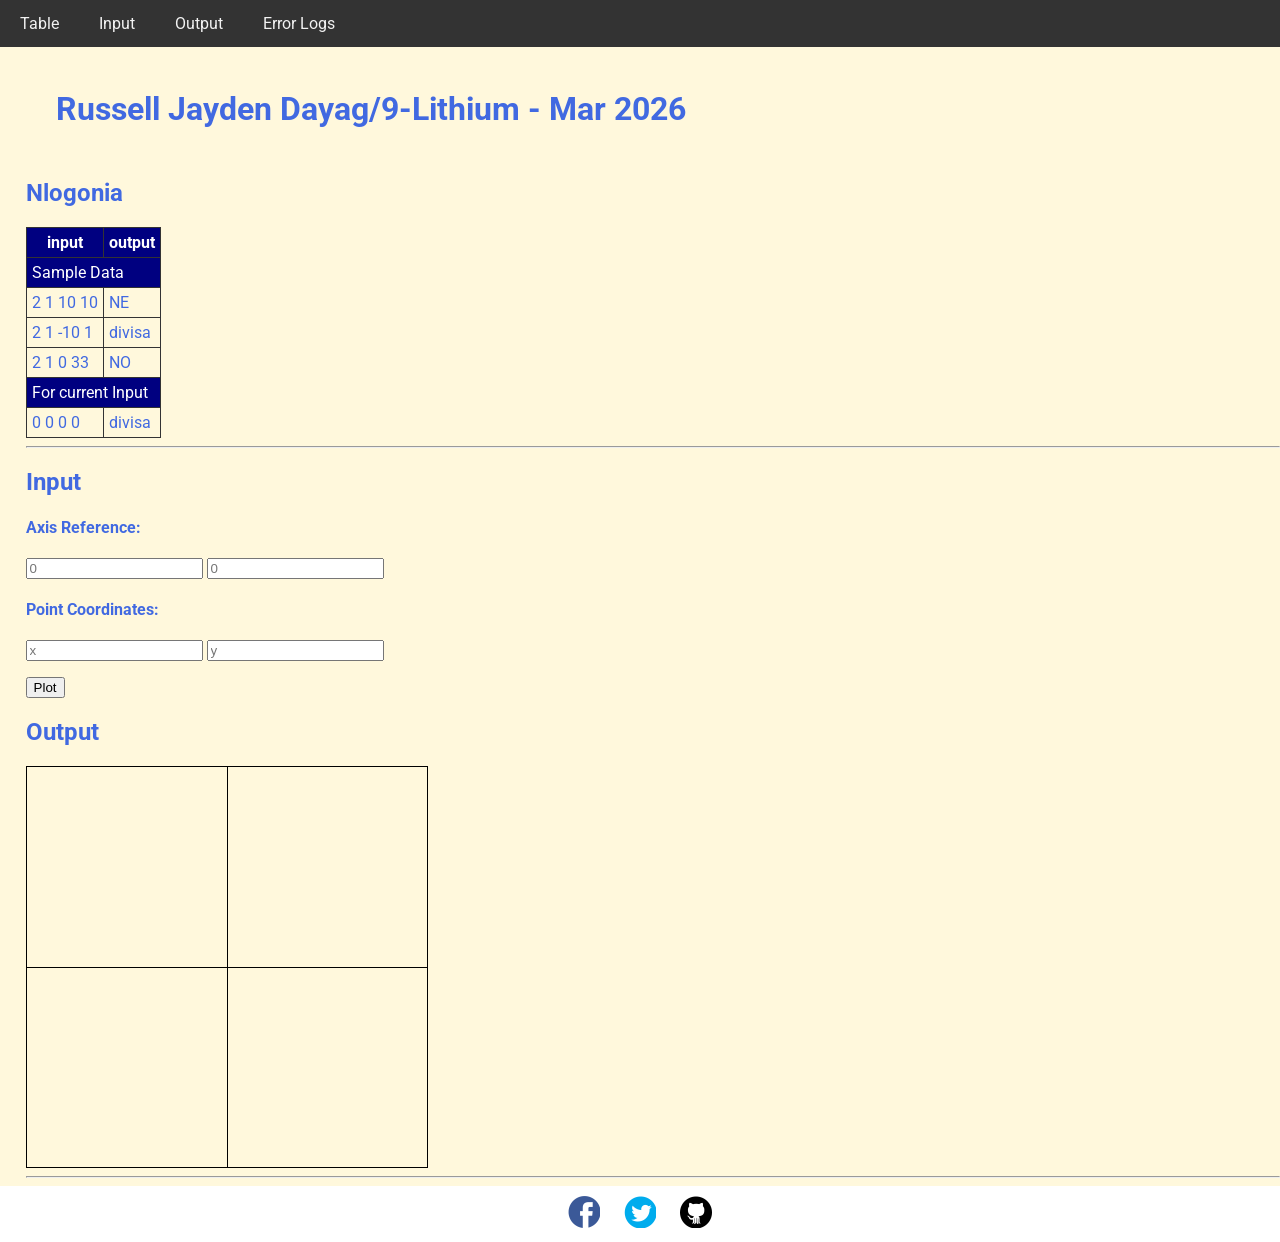
<file: 4QPortfolioDayag/public/3rdGraded/index.html>
<!DOCTYPE html>
<html>
<head>
  <meta charset="utf-8">
  <meta name="viewport" content="width=device-width">
  <!-- change the authors name to both your names-->
  <meta name="author" content="Russell Dayag">
  <meta name="description" content="testing and debugging">
  <meta name="keywords" content="testing and debugging">
  <title>CS 3 </title>
  <link href="style.css" rel="stylesheet" type="text/css" />
  <link rel="preconnect" href="https://fonts.googleapis.com">
  <link rel="preconnect" href="https://fonts.gstatic.com" crossorigin>
  <link href="https://fonts.googleapis.com/css2?family=Open+Sans&family=Poppins:wght@300&family=Roboto&display=swap" rel="stylesheet">
  <link rel="icon" type="image/x-icon" href="images/favicon.ico">
</head>

<body>
  <header>
    <nav>
      <a href="#start">Table</a>
      <a href="#input">Input</a>
      <a href="#output">Output</a>
      <a href="errorlogs.html">Error Logs</a>
    </nav>
    
    <h1 style="padding: 30px">Russell Jayden Dayag/9-Lithium  - Mar 2026 </h1>
    <h2 id="start"> Nlogonia </h2>
  </header>

  <section id="table">
    <table> 
      <tr class="rColor">
        <th> input </th> <th> output</th>
      </tr>
      <tr class="rColor"> 
        <td colspan="2"> Sample Data</td>
      </tr>
      <tr> 
        <td> 2 1 10 10 </td> <td> NE</td>
      </tr>
      <tr> 
        <td> 2 1 -10 1 </td> <td> divisa</td>
      </tr>
      <tr> 
        <td> 2 1 0 33 </td> <td> NO </td>
      </tr>
      <tr  class="rColor"> 
        <td colspan="2"> For current Input</td>
      </tr>
      <tr> 
        <td id="in1"> 0 0 0 0 </td> <td id="out1"> divisa </td>
      </tr>
    </table>
    <hr>
  </section>
  
  <section id="input">
    <h2> Input </h2>
  
    <h4>Axis Reference:</h4>
    <p>
      <input type="number" id="x0" placeholder="0">
      <input type="number" id="y0" placeholder="0">
    </p>
    
    <h4>Point Coordinates:</h4>
    <p>
      <input type="number" id="x" placeholder="x"> 
      <input type="number" id="y" placeholder="y">
    </p>
    <button onclick="plotPoint(Number(x0.value),Number(y0.value),Number(x.value), Number(y.value))"> Plot </button>
  </section>
  
  <section id="output">
    <h2 id="output"> Output </h2>
  
    <div id="coordinatePlane">
        <div id="xAxis" class="axis"></div>
        <div id="yAxis" class="axis"></div>
    </div>
    <hr>
  </section>
  
  <!--- anchors for socmed site are done with image sprites -->
  <footer>
    <a href="https://facebook.com"> 
    <div class="icon facebook"></div>
    </a>
    <a href="https://twitter.com">
    <div class="icon twitter"></div>
    </a>
    <a href="https://github.com">
    <div class="icon github"></div>
    </a>
  </footer>
  <script defer src="./script.js"></script>
</body>

</html>
</file>
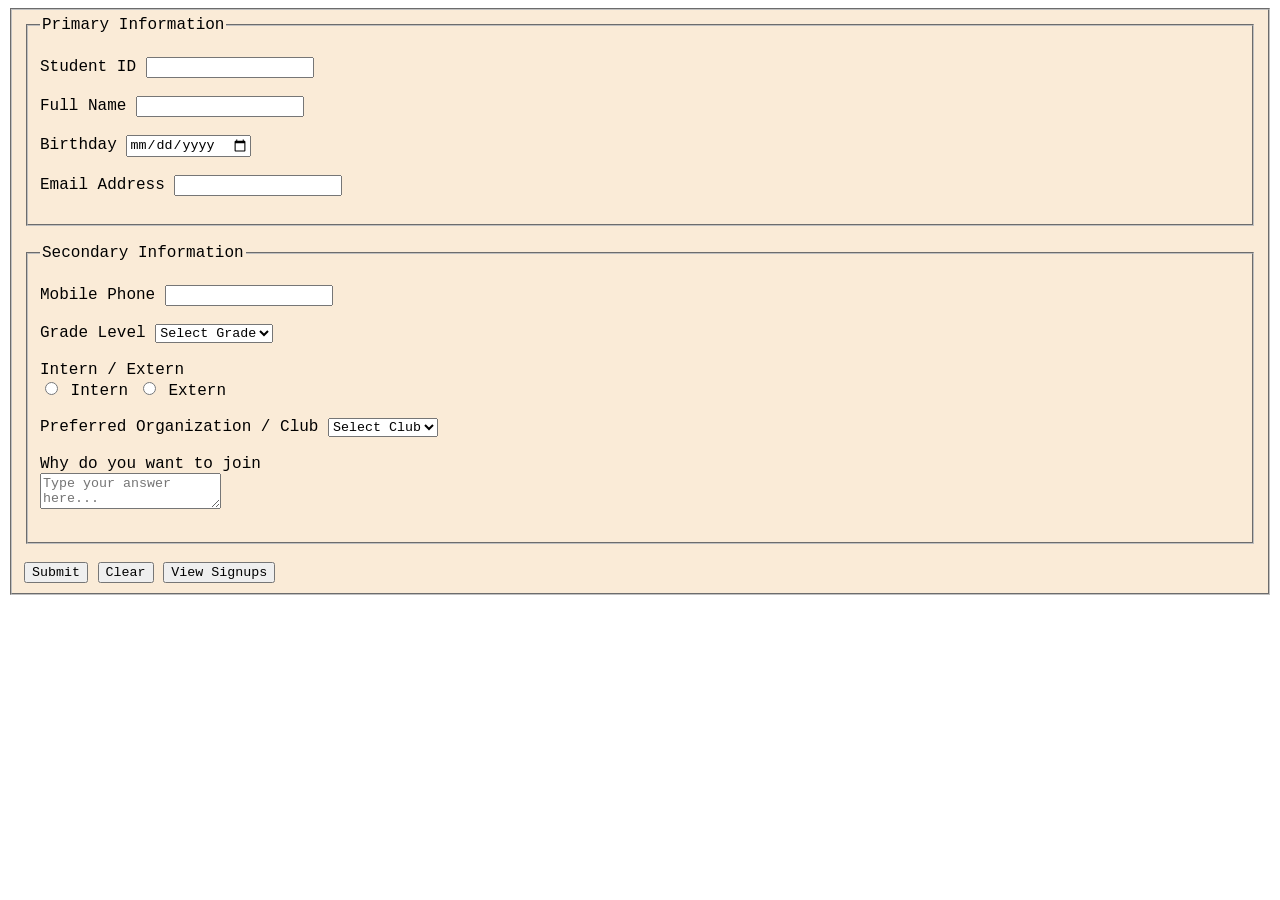
<file: 3QPortfolioLiDayag/public/HTML/Q3_3GLiDayag.html>
<!DOCTYPE html>
<html>
<head>
    <meta charset="UTF-8">
    <meta name="viewport" content="width=device-width, initial-scale=1.0">
    <style>
        *{
            font-family:'Courier New', Courier, monospace;
        }
        fieldset{
            background-color: antiquewhite;
        }
        input:focus, textarea:focus, select:focus{
            background-color: lightyellow;
            border: 2px solid blue;
        }
        .empty{
            border: 2px solid rgba(255, 0, 0, 0.504);
        }
    </style>
</head>
<body>
    <form id="Form" method="post" onreset="return confirm('Are you sure you want to clear all the data?');">
    <fieldset>
        <fieldset>
            <legend>Primary Information</legend><br>
            <label>Student ID
                <input type="number" name="stuid" id="stuid" required onblur="checkEmpty(this)">
            </label><br><br>

            <label>Full Name
                <input type="text" name="fname" id="fname" required onblur="checkEmpty(this)">
            </label><br><br>

            <label>Birthday
                <input type="date" name="bday" id="bday" required onblur="checkEmpty(this)">
            </label><br><br>

            <label>Email Address
                <input type="email" name="eaddress" id="eaddress" required onblur="checkEmpty(this)">
            </label><br><br>
        </fieldset>
        <br>
        <fieldset>
            <legend>Secondary Information</legend><br>
            <label>Mobile Phone
                <input type="text" name="phone" id="phone" required onblur="checkEmpty(this)">
            </label><br><br>

            <label>Grade Level
                <select name="gradelevel" id="gradelevel" required onblur="checkEmpty(this)">
                    <option value="">Select Grade</option>
                    <option value="7">Grade 7</option>
                    <option value="8">Grade 8</option>
                    <option value="9">Grade 9</option>
                    <option value="10">Grade 10</option>
                    <option value="11">Grade 11</option>
                    <option value="12">Grade 12</option>
                </select>
            </label><br><br>

            <label>Intern / Extern<br>
                <input type="radio" name="internExtern" id="intern" value="intern" required> Intern
                <input type="radio" name="internExtern" id="extern" value="extern"> Extern
            </label><br><br>

            <label>Preferred Organization / Club
                <select name="club" id="club" required onblur="checkEmpty(this)">
                    <option value="">Select Club</option>
                    <option value="alianti">Alianti</option>
                    <option value="himigAgham">Himig Agham</option>
                    <option value="sagala">Sagala</option>
                    <option value="labuyo">Labuyo</option>
                    <option value="pallastro">Pallastro</option>
                </select>
            </label><br><br>

            <label>Why do you want to join <br>
                <textarea name="joinpurpose" id="why" placeholder="Type your answer here..." required onblur="checkEmpty(this)"></textarea>
            </label><br><br>
        </fieldset>
        <br>
            <input type="submit" value="Submit">
            <input type="reset" value="Clear">
            <button type="button" onclick="location.href='Q3_3GSignupsLiDayag.html'">View Signups</button>
    </fieldset>
    </form>

    <script>
        function checkEmpty(el){
            if(el.value.trim() === ""){
                el.classList.add("empty");
            } else {
                el.classList.remove("empty");
            }
        }

        document.getElementById("Form").addEventListener("submit", function(e){
            e.preventDefault();

            if(!confirm('Are you sure you want to submit this form?')) return;

            let signups = JSON.parse(localStorage.getItem("signups")) || [];

            let internExternValue = document.querySelector('input[name="internExtern"]:checked')?.value || "";

            let student = {
                stuid: stuid.value,
                fname: fname.value,
                bday: bday.value,
                eaddress: eaddress.value,
                phone: phone.value,
                gradelevel: gradelevel.value,
                internExtern: internExternValue,
                club: club.value,
                joinpurpose: why.value
            };

            signups.push(student);

            localStorage.setItem("signups", JSON.stringify(signups));

            alert("Signup Saved!");

            this.reset();
        });
    </script>
</body>
</html>
</file>
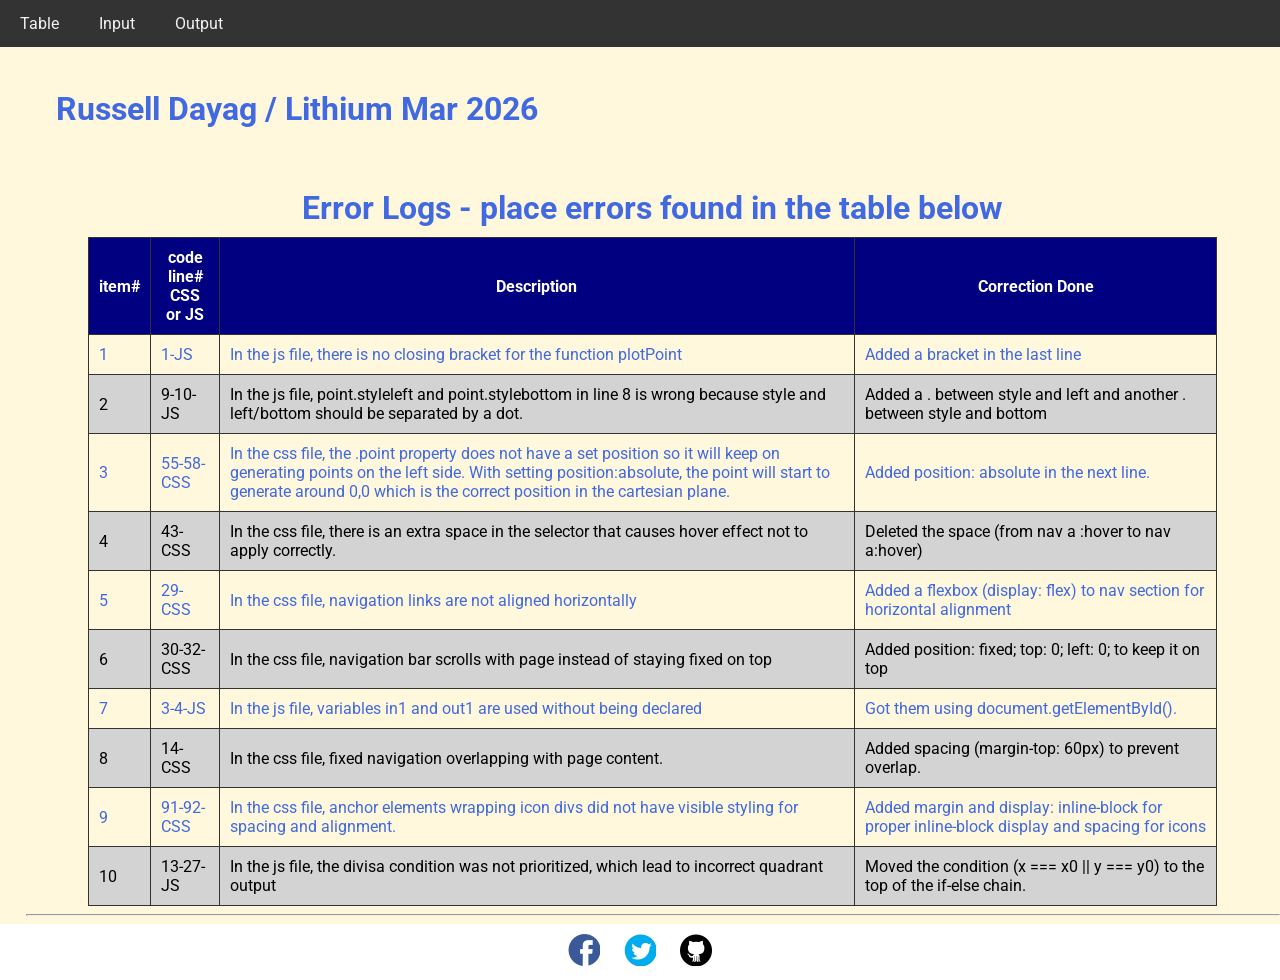
<file: 4QPortfolioDayag/public/3rdGraded/errorlogs.html>
<!DOCTYPE html>
<html>
<head>
  <meta charset="utf-8">
  <meta name="viewport" content="width=device-width">
  <meta name="author" content="Russell Dayag">
  <meta name="description" content="testing and debugging">
  <meta name="keywords" content="testing and debugging">
  <title>CS3 </title>
  <link href="style.css" rel="stylesheet" type="text/css" />
  <link rel="preconnect" href="https://fonts.googleapis.com">
  <link rel="preconnect" href="https://fonts.gstatic.com" crossorigin>
  <link href="https://fonts.googleapis.com/css2?family=Open+Sans&family=Poppins:wght@300&family=Roboto&display=swap" rel="stylesheet">
  <link rel="icon" type="image/x-icon" href="images/favicon.ico">

  <style>
    tr:nth-child(1) ~ tr:nth-child(odd) {
      background-color: lightgray;
      color: black;
    }
    td, th {
      padding: 10px;
    }
    table {
      width: 90%;
      margin: 0 auto;
    }
    caption {
      font-size: 2em;
      font-weight: bold;
      padding: 10px;
    }
    
  </style>
</head>

<body>
  <header>
    <nav>
      <a href="index.html#start">Table</a>
      <a href="index.html#input">Input</a>
      <a href="index.html#output">Output</a>
    </nav>
    
    <h1 style="padding: 30px">Russell Dayag / Lithium Mar 2026 </h1>
  </header>

  <section id="table">
    <table> 
      <caption> Error Logs - place errors found in the table below</caption>
      <tr class="rColor">
        <th> item# </th> 
        <th> code line#<br/>CSS or JS </th> 
        <th> Description</th>
        <th> Correction Done</th>
      </tr>
      <tr>
        <td> 1 </td> 
        <td> 1-JS </td> 
        <td> In the js file, there is no closing bracket for the function plotPoint </td>
        <td> Added a bracket in the last line </td>
      </tr>
      <tr>
        <td> 2 </td> 
        <td> 9-10-JS</td> 
        <td> In the js file, point.styleleft and point.stylebottom in line 8 is wrong because style and left/bottom should be separated by a dot. </td>
        <td> Added a . between style and left and another . between style and bottom </td>
      </tr>
      <tr>
        <td> 3 </td> 
        <td> 55-58-CSS </td> 
        <td> In the css file, the .point property does not have a set position so it will keep on generating points on the left side. With setting position:absolute, the point will start to generate around 0,0 which is the correct position in the cartesian plane.</td>
        <td> Added position: absolute in the next line.</td>
      </tr>
      <tr>
        <td> 4 </td> 
        <td> 43-CSS</td> 
        <td> In the css file, there is an extra space in the selector that causes hover effect not to apply correctly.</td>
        <td> Deleted the space (from nav a :hover to nav a:hover)</td>
      </tr>
      <tr>
        <td> 5 </td> 
        <td> 29-CSS </td> 
        <td> In the css file, navigation links are not aligned horizontally</td>
        <td> Added a flexbox (display: flex) to nav section for horizontal alignment </td>
      </tr>
      <tr>
        <td> 6 </td> 
        <td> 30-32-CSS</td> 
        <td> In the css file, navigation bar scrolls with page instead of staying fixed on top</td>
        <td> Added position: fixed; top: 0; left: 0; to keep it on top </td>
      </tr>
      <tr>
        <td> 7 </td> 
        <td> 3-4-JS</td> 
        <td> In the js file, variables in1 and out1 are used without being declared</td>
        <td> Got them using document.getElementById(). </td>
      </tr>
      <tr>
        <td> 8 </td> 
        <td> 14-CSS </td> 
        <td> In the css file, fixed navigation overlapping with page content.</td>
        <td> Added spacing (margin-top: 60px) to prevent overlap. </td>
      </tr>
      <tr>
        <td> 9 </td> 
        <td> 91-92-CSS </td> 
        <td> In the css file, anchor elements wrapping icon divs did not have visible styling for spacing and alignment. </td>
        <td> Added margin and display: inline-block for proper inline-block display and spacing for icons </td>
      </tr>
      <tr>
        <td> 10 </td> 
        <td> 13-27-JS </td> 
        <td> In the js file, the divisa condition was not prioritized, which lead to incorrect quadrant output </td>
        <td> Moved the condition (x === x0 || y === y0) to the top of the if-else chain. </td>
      </tr>
     
    </table>
    <hr>
  </section>
  
   
  <!--- anchors for socmed site are done with image sprites -->
  <footer>
    <a href="https://facebook.com"> 
    <div class="icon facebook"></div>
    </a>
    <a href="https://twitter.com">
    <div class="icon twitter"></div>
    </a>
    <a href="https://github.com">
    <div class="icon github"></div>
    </a>
  </footer>
 
</body>

</html>
</file>
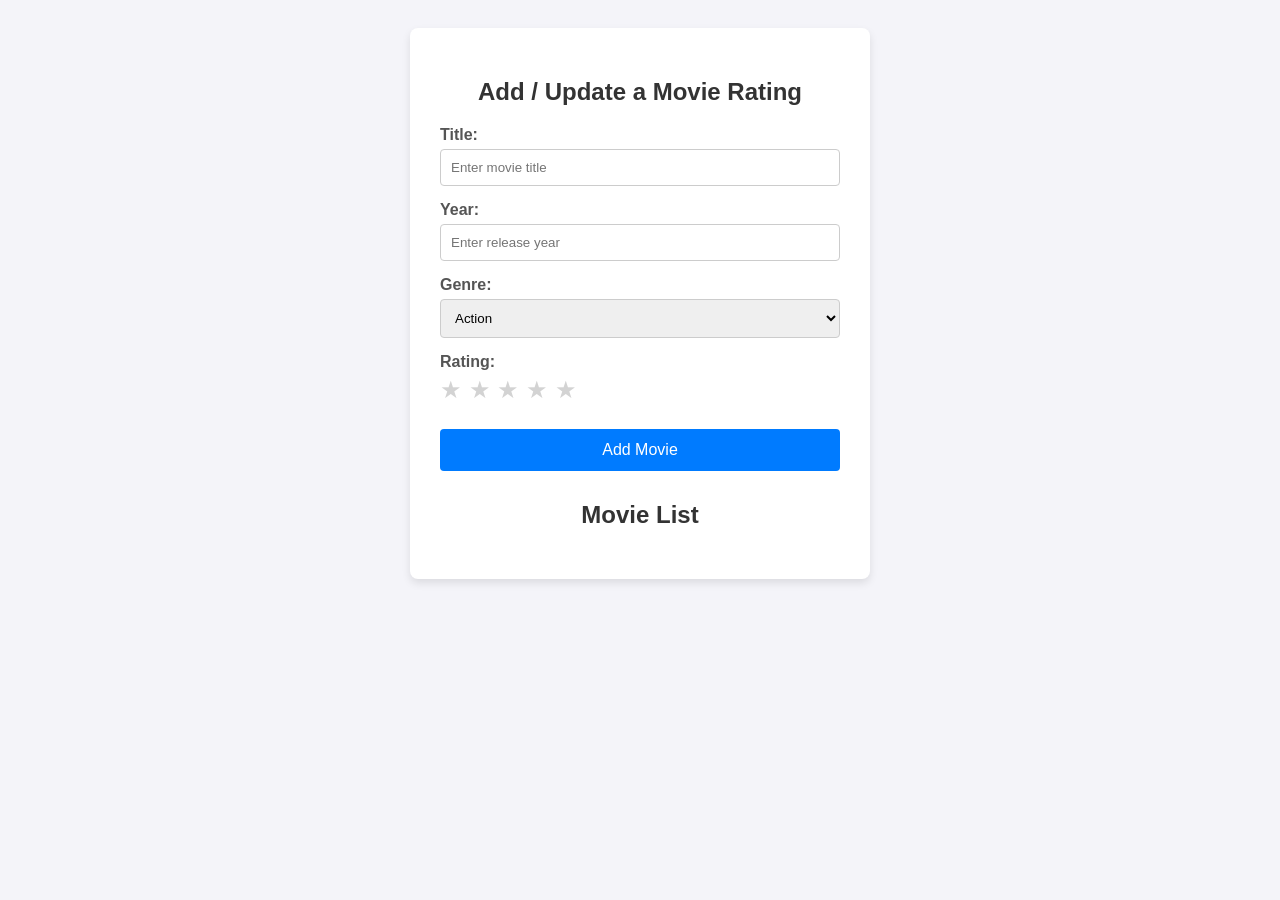
<file: 4QPortfolioDayag/public/HTML/4Q_1GLiDayag.html>
<!DOCTYPE html>
<html lang="en">
<head>
    <meta charset="UTF-8">
    <meta name="viewport" content="width=device-width, initial-scale=1.0">
    <title>Movie List</title>
    <link rel="stylesheet" type="text/css" href="../CSS/4Q_1GLiDayag.css">
</head>
<body>
    <div class="container">
        <h2>Add / Update a Movie Rating</h2>
        
        <div class="form-group">
            <label for="title">Title:</label>
            <input type="text" id="title" placeholder="Enter movie title">
        </div>

        <div class="form-group">
            <label for="year">Year:</label>
            <input type="number" id="year" placeholder="Enter release year">
        </div>

        <div class="form-group">
            <label for="genre">Genre:</label>
            <select id="genre">
                <option value="Action">Action</option>
                <option value="Comedy">Comedy</option>
                <option value="Drama">Drama</option>
                <option value="Sci-Fi">Sci-Fi</option>
                <option value="Horror">Horror</option>
            </select>
        </div>

        <div class="form-group">
            <label>Rating:</label>
            <div class="rating-stars" id="inputStars">
                <span data-value="1">&#9733;</span>
                <span data-value="2">&#9733;</span>
                <span data-value="3">&#9733;</span>
                <span data-value="4">&#9733;</span>
                <span data-value="5">&#9733;</span>
            </div>
        </div>

        <button class="add-btn" id="addMovieBtn">Add Movie</button>

        <div class="movie-list-container">
            <h2>Movie List</h2>
            <div id="movieList">
                </div>
        </div>
    </div>
    <script src="../JS/4Q_1GLiDayag.js"></script>
</body>
</file>
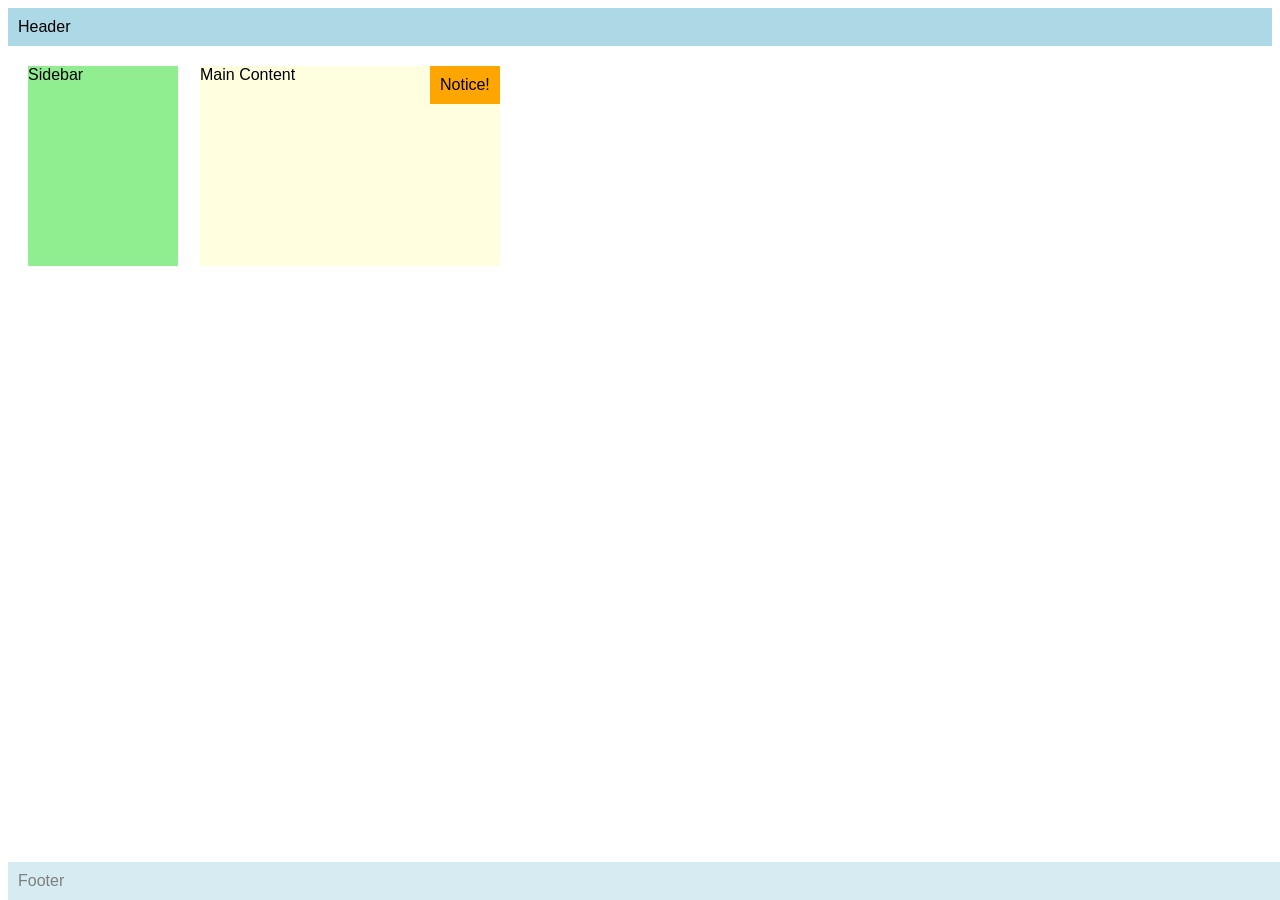
<file: 4QPortfolioDayag/public/HTML/4Q_SW2Dayag.html>
<!DOCTYPE html>
<html>
<head>
  <meta name="author" content="<your names>" />
  <meta name="revised" content="<date today>" />
  <style>
    body { font-family: Arial, sans-serif; }
    .header, .footer {
      background: lightblue;
      padding: 10px;
    }
    .footer {
       opacity: 0.5;
       position: fixed;
       bottom: 0;
       width: 100%;
    }
    .sidebar {
      background: lightgreen;
      width: 150px;
      height: 200px;
      position:relative; 
      top: 20px; 
      left: 20px;
    }
    .content {
      background: lightyellow;
      width: 300px;
      height: 200px;
      position: absolute; 
      top: 66px; 
      left: 200px;
      z-index: 1;
    }
    .notice {
    position: absolute;
    top: 66px;
    left: 430px;
    background: orange;
    padding: 10px;
    z-index: 2;
    }    
  </style>
</head>
<body>
  <div class="header">Header</div>
  <div class="sidebar">Sidebar</div>
  <div class="content">Main Content</div>
  <div class="footer">Footer</div>
  <div class="notice">Notice!</div>
</body>
</html>
</file>
<file: 4QPortfolioDayag/public/3rdGraded/style.css>
html {
  height: 100%;
  width: 100%;
}

body{
  font-family: 'Open Sans', sans-serif;
  font-family: 'Poppins', sans-serif;
  font-family: 'Roboto', sans-serif;
  background-color: cornsilk;
  color:royalblue;
  padding: 0;
  margin: 0;
  margin-top: 60px;
}

section, header {
  padding-left: 2%;
}

/*---- CSS to control the navigation bar --- 
Requirements for the navigation:
- Navigation should all be on one line only and located on the first line of the browser and will not scroll with the rest of the content.  
- There should also a hover effect on each of the links to change background and foreground color.
*/
nav {
    width: 100%;
    background-color: #333;
    display:flex;
    position: fixed;
    top: 0;
    left: 0;
}

nav a {
    display: block;
    color: #f2f2f2;
    text-align: center;
    padding: 14px 20px;
    text-decoration: none;
}

nav a:hover {
    background-color: #ddd;
    color: black;
}

/*------ to control coordinatePlane, the location of the small red box  --------*/
#coordinatePlane {
    position: relative;
    height: 400px;
    width: 400px;
    border: 1px solid black;
}
.point {
    height: 10px;
    width: 10px;
    background-color: red;
    position: absolute;
}
.axis {
    position: absolute;
    background-color: black;
}

#xAxis {
    left: 0;
    top: 200px;
    width: 100%;
    height: 1px;
}
#yAxis {
    left: 200px;
    bottom: 0;
    width: 1px;
    height: 100%;
}

/* ----- CSS properties for footer tag to display socmed icons facebook, twitter and github using sprites ---
- Discover how to use image sprites to make this work
*/
footer {
    width: 100%;
    background-color: white;
    color: #333;
    text-align: center;
    padding: 10px 0;
}
footer a {
  text-decoration: none;
  margin: 0 10px;
  display: inline-block;
}

.icon {
    width: 32px;
    height: 32px;
    display: inline-block;
    background: url("./images/sprites.png") no-repeat;
}
.facebook {
    background-position: -226px -129px;
}
.twitter {
    background-position: -340px -129px;
}
.github {
    background-position: -456px -129px;
}

.facebook:hover {
  background-position: -226px -55px;
}
.twitter:hover {
  background-position: -340px -54px;
}
.github:hover {
  background-position: -456px -54px;
}

/* --- CSS for documenting process in the table in the errorlogs.html --*/
table{
  border-collapse: collapse;
}

th, td, tr{
  padding: 5px;
  border: 1px solid #333;  
}

.rColor {
  background-color: navy;
  color: white;
}
</file>
<file: 4QPortfolioDayag/public/CSS/4Q_1GLiDayag.css>
body {
    font-family: Arial, sans-serif;
    background-color: #f4f4f9;
    display: flex;
    justify-content: center;
    padding: 20px;
}

.container {
    background-color: white;
    padding: 30px;
    border-radius: 8px;
    box-shadow: 0 4px 8px rgba(0,0,0,0.1);
    width: 100%;
    max-width: 400px;
}

h2 {
    text-align: center;
    color: #333;
}

.form-group {
    margin-bottom: 15px;
}

label {
    display: block;
    font-weight: bold;
    margin-bottom: 5px;
    color: #555;
}

input[type="text"], input[type="number"], select {
    width: 100%;
    padding: 10px;
    border: 1px solid #ccc;
    border-radius: 4px;
    box-sizing: border-box;
}

.rating-stars {
    font-size: 24px;
    cursor: pointer;
    color: #d3d3d3;
    user-select: none;
}

.rating-stars span.active {
    color: #ffd700;
}

.add-btn {
    width: 100%;
    padding: 12px;
    background-color: #007bff;
    color: white;
    border: none;
    border-radius: 4px;
    font-size: 16px;
    cursor: pointer;
    margin-top: 10px;
}

.add-btn:hover {
    background-color: #0056b3;
}

.movie-list-container {
    margin-top: 30px;
}

.movie-item {
    border: 1px solid #e0e0e0;
    padding: 15px;
    border-radius: 4px;
    margin-bottom: 10px;
    background-color: #fafafa;
}

.movie-item button {
    background-color: #ffffff;
    border: 1px solid #888;      
    border-radius: 20px;         
    padding: 1px 8px;            
    cursor: pointer;
    font-size: 10px;             
    color: #000;
    margin-left: 5px;            
    display: inline-block;
    vertical-align: middle;
}

.static-stars {
    color: #d3d3d3;
    font-size: 16px;
}

.static-stars span.active {
    color: #ffd700;
}
</file>
